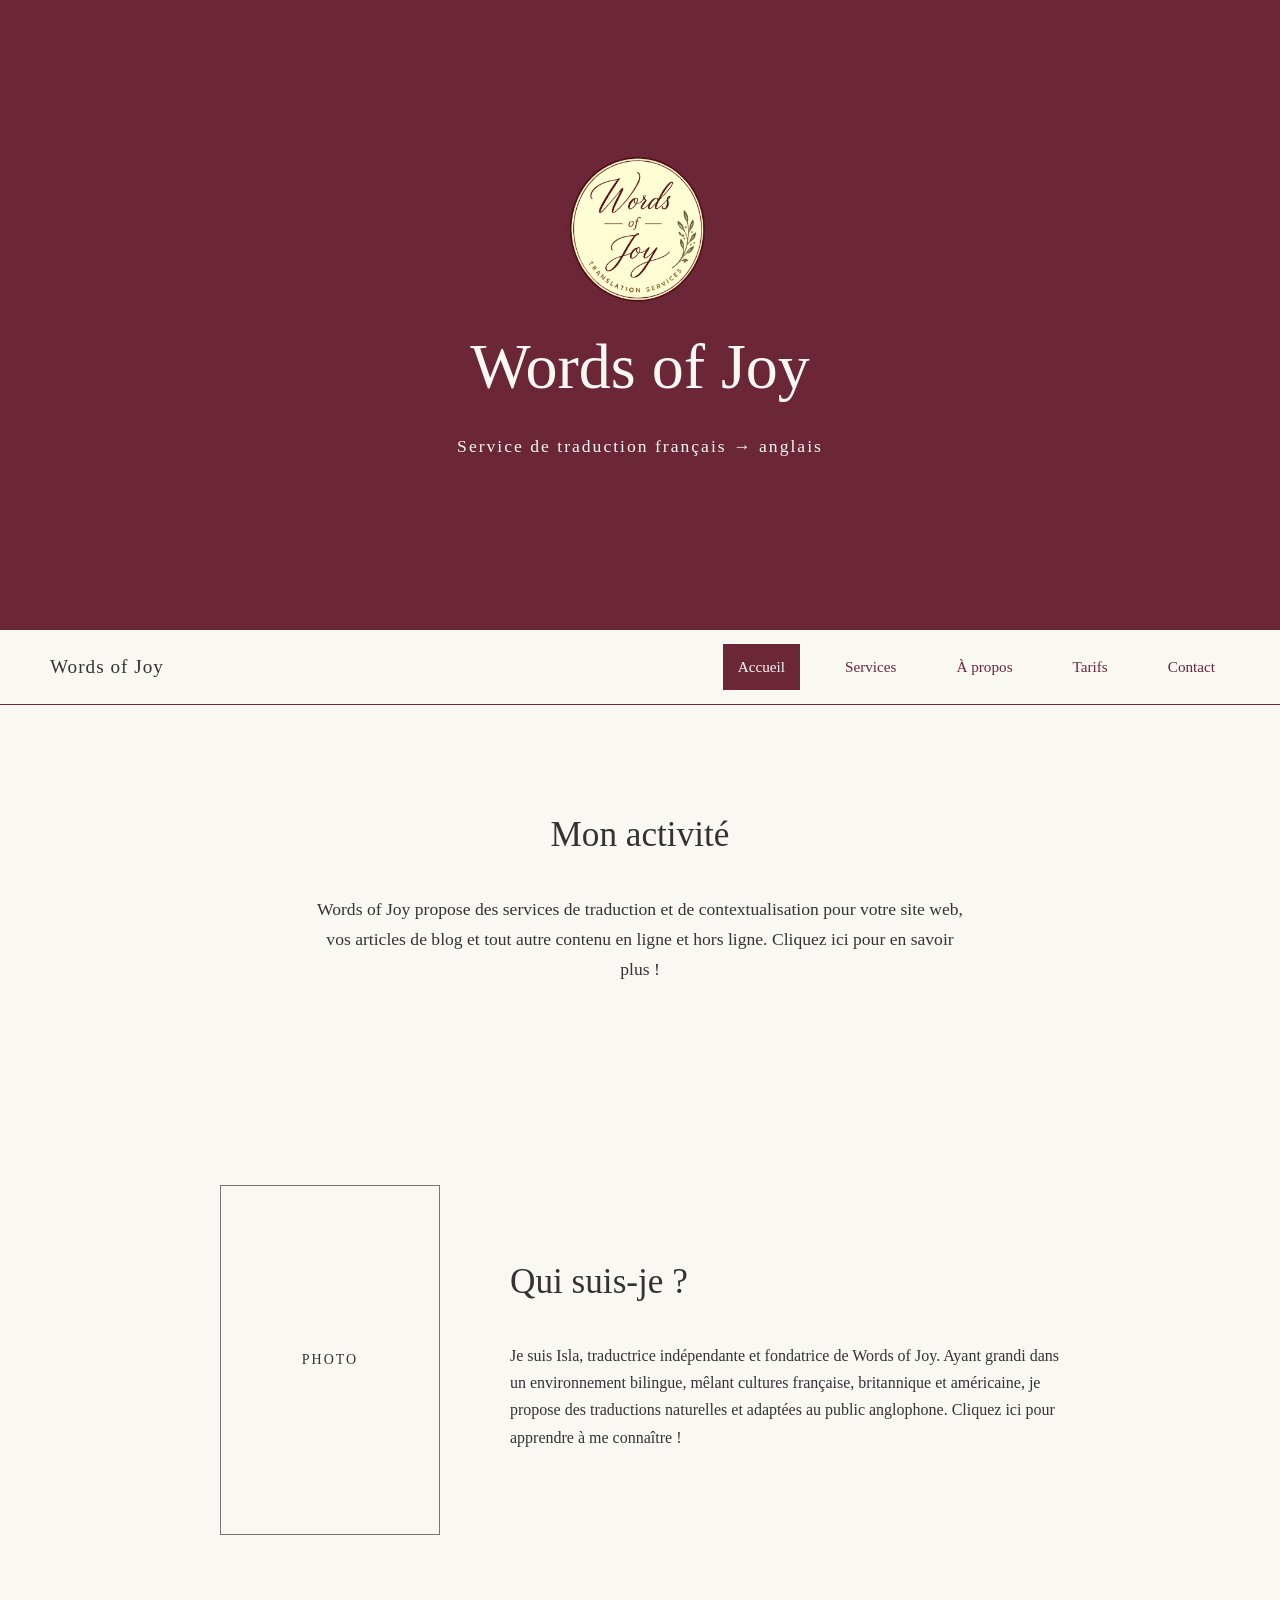
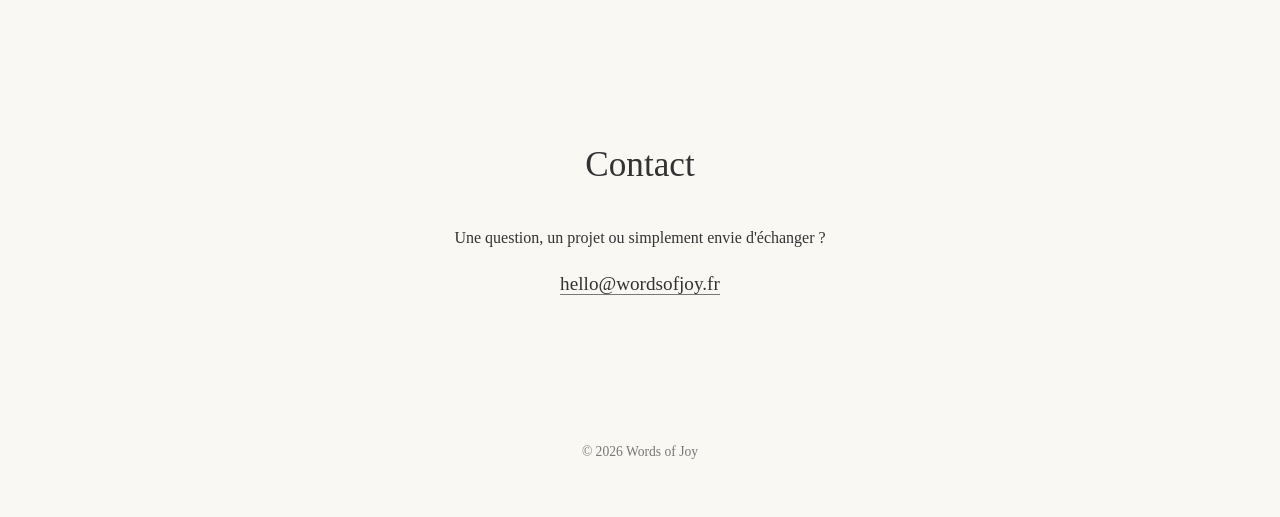
<file: index.html>
<!DOCTYPE html>
<html lang="fr">
<head>
    <meta charset="UTF-8">
    <meta name="viewport" content="width=device-width, initial-scale=1.0">
    <meta name="description" content="Traductrice indépendante anglais-français, je propose des traductions naturelles et soignées pour sites web, contenus touristiques et articles.">

    <title>Words of Joy — Traduction anglais-français</title>

    <link rel="stylesheet" href="style.css">
</head>

<body>

    <!-- En-tête -->
    <header>
        <div class="logo">
            <img src="images/logo.png" alt="Logo Words of Joy">
        </div>

        <h1>Words of Joy</h1>

        <p>Service de traduction français → anglais</p>
    </header>

    <!--Navigation-->
    <nav>
    <a href="index.html" class="nav-logo">Words of Joy</a>

    <div class="nav-links">
        <a href="index.html" class="active">Accueil</a>
        <a href="services.html">Services</a>
        <a href="a-propos.html">À propos</a>
        <!-- <a href="realisations.html">Réalisations</a>-->
        <a href="tarifs.html">Tarifs</a>
        <a href="contact.html">Contact</a>
    </div>
</nav>

    <!-- Présentation de l'activité -->
    <section id="activite">
        <h2>Mon activité</h2>

        <p>
            Words of Joy propose des services de traduction et de 
            contextualisation pour votre site web, vos articles de
            blog et tout autre contenu en ligne et hors ligne.
            Cliquez ici pour en savoir plus !
        </p>
    </section>


    <!-- Présentation personnelle -->
    <section id="a-propos">

        <div class="photo">
            PHOTO
        </div>

        <div class="presentation">
            <h2>Qui suis-je ?</h2>

            <p>
                Je suis Isla, traductrice indépendante et fondatrice
                de Words of Joy. Ayant grandi dans un environnement 
                bilingue, mêlant cultures française, britannique et 
                américaine, je propose des traductions naturelles et 
                adaptées au public anglophone.
                Cliquez ici pour apprendre à me connaître !
            </p>
        </div>

    </section>


    <!-- Contact -->
    <section id="contact">
        <h2>Contact</h2>

        <p>
            Une question, un projet ou simplement envie d'échanger ?
        </p>

        <a href="mailto:hello@wordsofjoy.fr">
            hello@wordsofjoy.fr
        </a>
    </section>


    <!-- Pied de page -->
    <footer>
        <p>© 2026 Words of Joy</p>
    </footer>

</body>
</html>
</file>
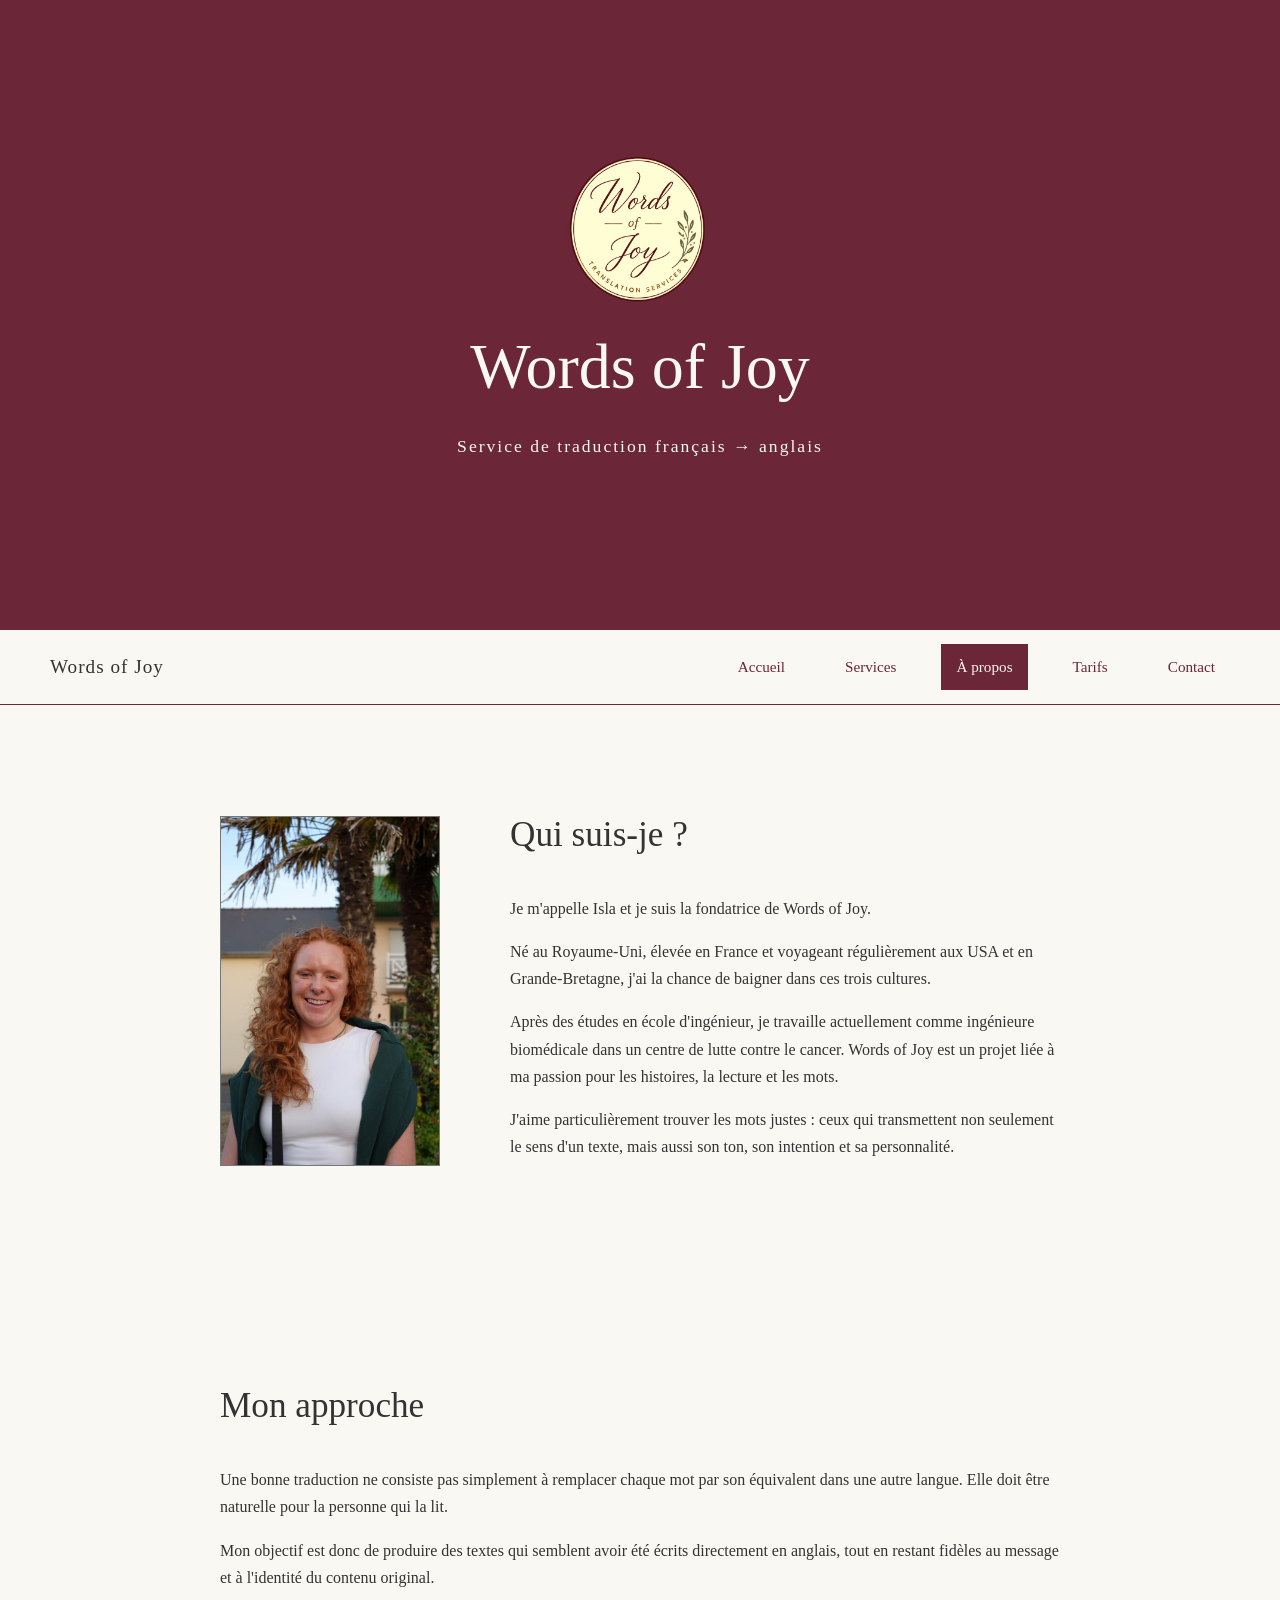
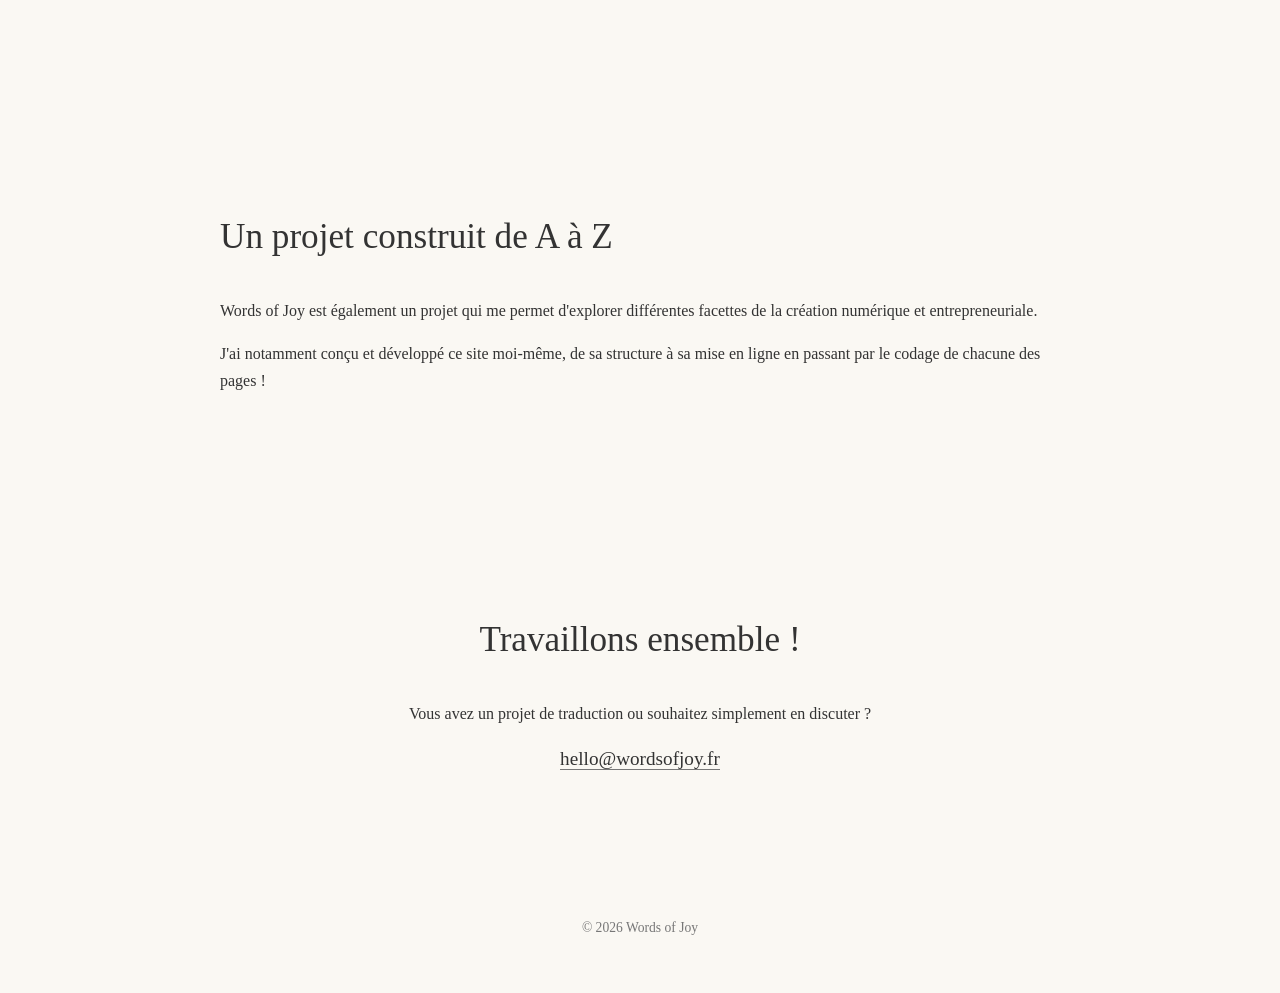
<file: a-propos.html>
<!DOCTYPE html>
<html lang="fr">
<head>
    <meta charset="UTF-8">
    <meta name="viewport" content="width=device-width, initial-scale=1.0">
    <meta name="description" content="Traductrice indépendante anglais-français, je propose des traductions naturelles et soignées pour sites web, contenus touristiques et articles.">

    <title>À propos — Words of Joy</title>

    <link rel="stylesheet" href="style.css">
</head>

<body>

    <header>
        <div class="logo">
            <img src="images/logo.png" alt="Logo Words of Joy">
        </div>

        <h1>Words of Joy</h1>

        <p>Service de traduction français → anglais</p>
    </header>

    <nav>
    <a href="index.html" class="nav-logo">Words of Joy</a>

    <div class="nav-links">
        <a href="index.html">Accueil</a>
        <a href="services.html">Services</a>
        <a href="a-propos.html" class="active">À propos</a>
        <!-- <a href="realisations.html">Réalisations</a>-->
        <a href="tarifs.html">Tarifs</a>
        <a href="contact.html">Contact</a>
    </div>
</nav>

    <main>

        <section id="a-propos">

            <div class="photo">
                <img src="images/ma-photo.jpeg"
                     alt="Portrait de la fondatrice de Words of Joy">
            </div>

            <div class="presentation">

                <h2>Qui suis-je ?</h2>

                <p>
                    Je m'appelle Isla et je suis la fondatrice de
                    Words of Joy.
                </p>

                <p>
                    Né au Royaume-Uni, élevée en France et voyageant 
                    régulièrement aux USA et en Grande-Bretagne, j'ai 
                    la chance de baigner dans ces trois cultures.
                </p>

                <p>
                    Après des études en école d'ingénieur, je travaille 
                    actuellement comme ingénieure biomédicale dans un 
                    centre de lutte contre le cancer. Words of Joy est
                    un projet liée à ma passion pour les histoires, la 
                    lecture et les mots.
                </p>

                <p>
                    J'aime particulièrement trouver les mots justes :
                    ceux qui transmettent non seulement le sens d'un
                    texte, mais aussi son ton, son intention et sa
                    personnalité.
                </p>

            </div>

        </section>


        <section>

            <h2>Mon approche</h2>

            <p>
                Une bonne traduction ne consiste pas simplement à
                remplacer chaque mot par son équivalent dans une autre
                langue. Elle doit être naturelle pour la personne qui
                la lit.
            </p>

            <p>
                Mon objectif est donc de produire des textes qui
                semblent avoir été écrits directement en anglais,
                tout en restant fidèles au message et à l'identité
                du contenu original.
            </p>

        </section>


        <section>

            <h2>Un projet construit de A à Z</h2>

            <p>
                Words of Joy est également un projet qui me permet
                d'explorer différentes facettes de la création
                numérique et entrepreneuriale.
            </p>

            <p>
                J'ai notamment conçu et développé ce site moi-même,
                de sa structure à sa mise en ligne en passant par 
                le codage de chacune des pages ! 
            </p>

        </section>


        <section id="contact">

            <h2>Travaillons ensemble !</h2>

            <p>
                Vous avez un projet de traduction ou souhaitez
                simplement en discuter ?
            </p>

            <a href="mailto:hello@wordsofjoy.fr">
                hello@wordsofjoy.fr
            </a>

        </section>

    </main>


    <footer>
        <p>© 2026 Words of Joy</p>
    </footer>

</body>
</html>
</file>
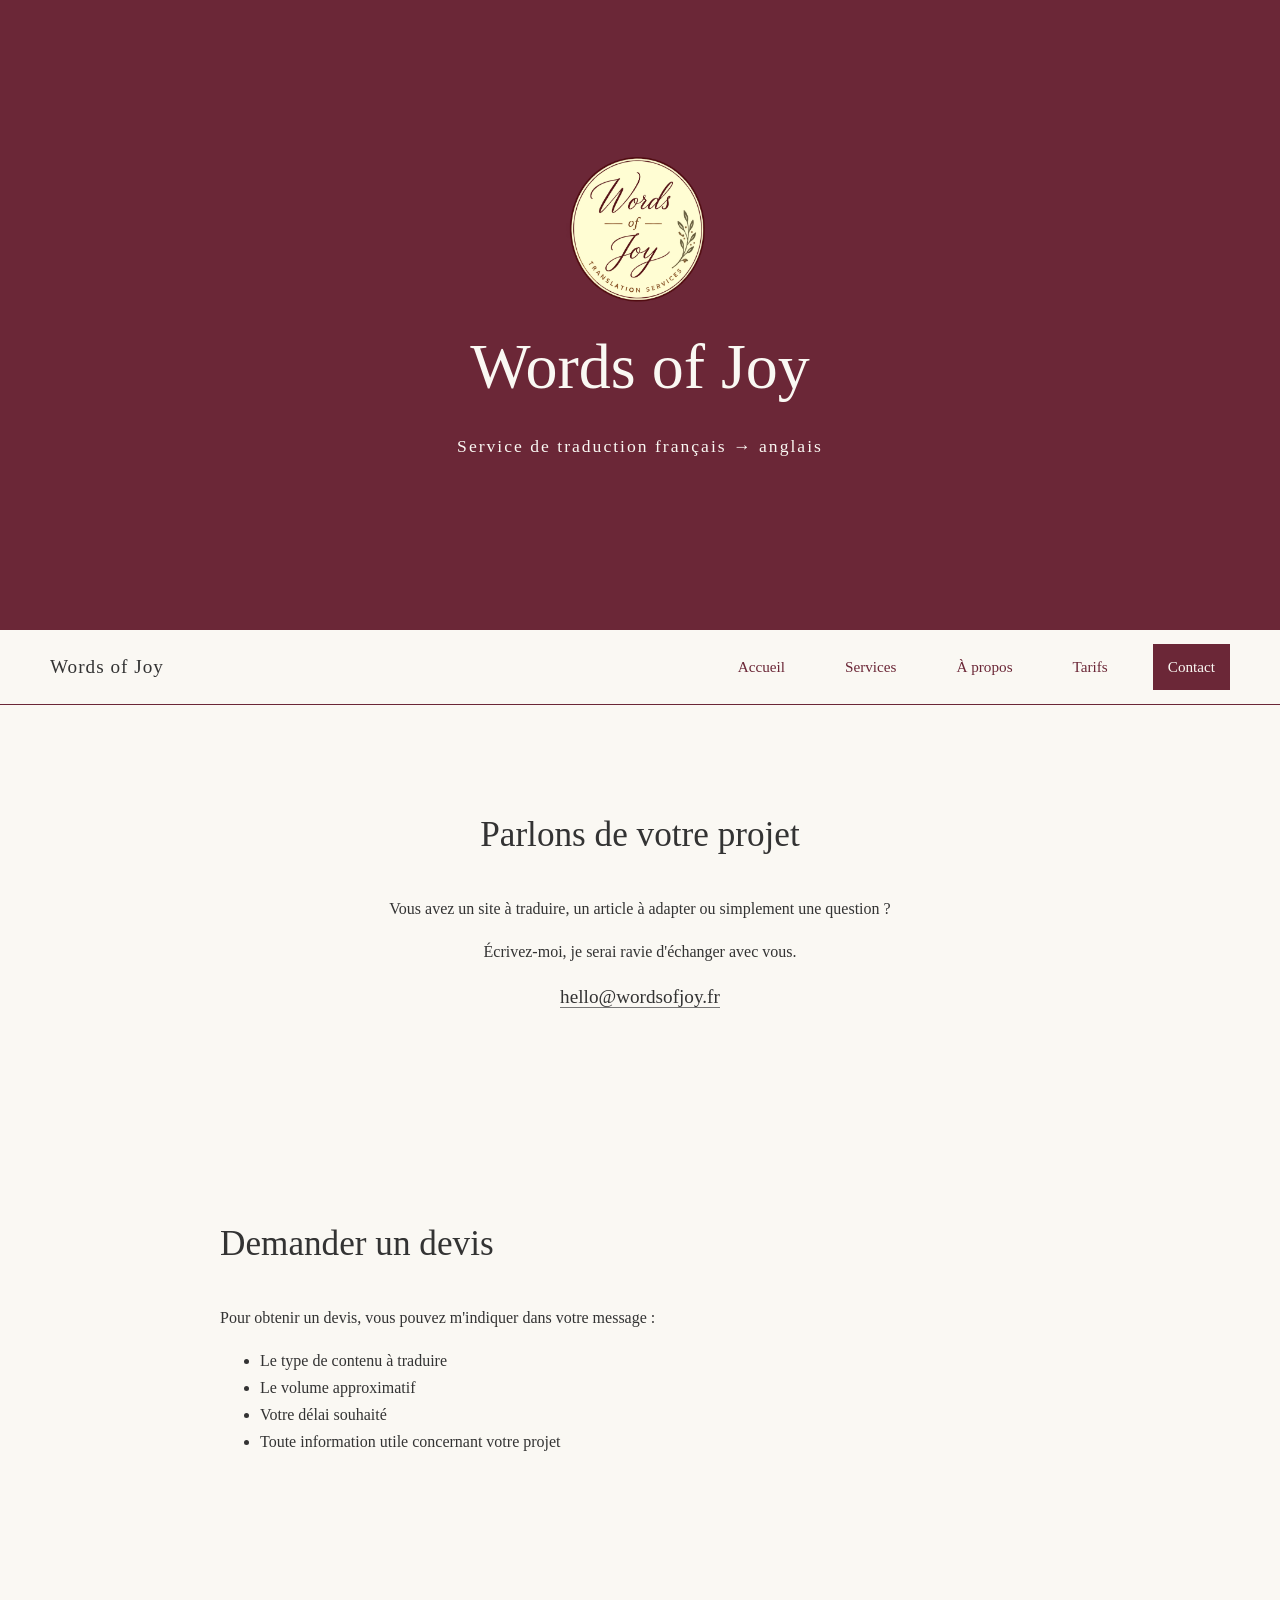
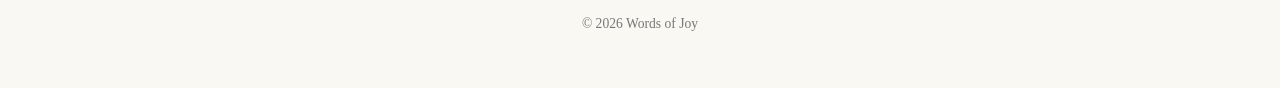
<file: contact.html>
<!DOCTYPE html>
<html lang="fr">
<head>
    <meta charset="UTF-8">
    <meta name="viewport" content="width=device-width, initial-scale=1.0">
    <meta name="description" content="Traductrice indépendante anglais-français, je propose des traductions naturelles et soignées pour sites web, contenus touristiques et articles.">

    <title>Contact — Words of Joy</title>

    <link rel="stylesheet" href="style.css">
</head>

<body>

    <header>
        <div class="logo">
            <img src="images/logo.png" alt="Logo Words of Joy">
        </div>

        <h1>Words of Joy</h1>

        <p>Service de traduction français → anglais</p>
    </header>

    <nav>
    <a href="index.html" class="nav-logo">Words of Joy</a>

    <div class="nav-links">
        <a href="index.html">Accueil</a>
        <a href="services.html">Services</a>
        <a href="a-propos.html">À propos</a>
        <!-- <a href="realisations.html">Réalisations</a>-->
        <a href="tarifs.html">Tarifs</a>
        <a href="contact.html" class="active">Contact</a>
    </div>
</nav>

    <main>

        <section id="contact">

            <h2>Parlons de votre projet</h2>

            <p>
                Vous avez un site à traduire, un article à adapter
                ou simplement une question ?
            </p>

            <p>
                Écrivez-moi, je serai ravie d'échanger avec vous.
            </p>

            <a href="mailto:hello@wordsofjoy.fr">
                hello@wordsofjoy.fr
            </a>

        </section>


        <section>

            <h2>Demander un devis</h2>

            <p>
                Pour obtenir un devis, vous pouvez m'indiquer dans
                votre message :
            </p>

            <ul>
                <li>Le type de contenu à traduire</li>
                <li>Le volume approximatif</li>
                <li>Votre délai souhaité</li>
                <li>Toute information utile concernant votre projet</li>
            </ul>

        </section>

    </main>


    <footer>
        <p>© 2026 Words of Joy</p>
    </footer>

</body>
</html>
</file>
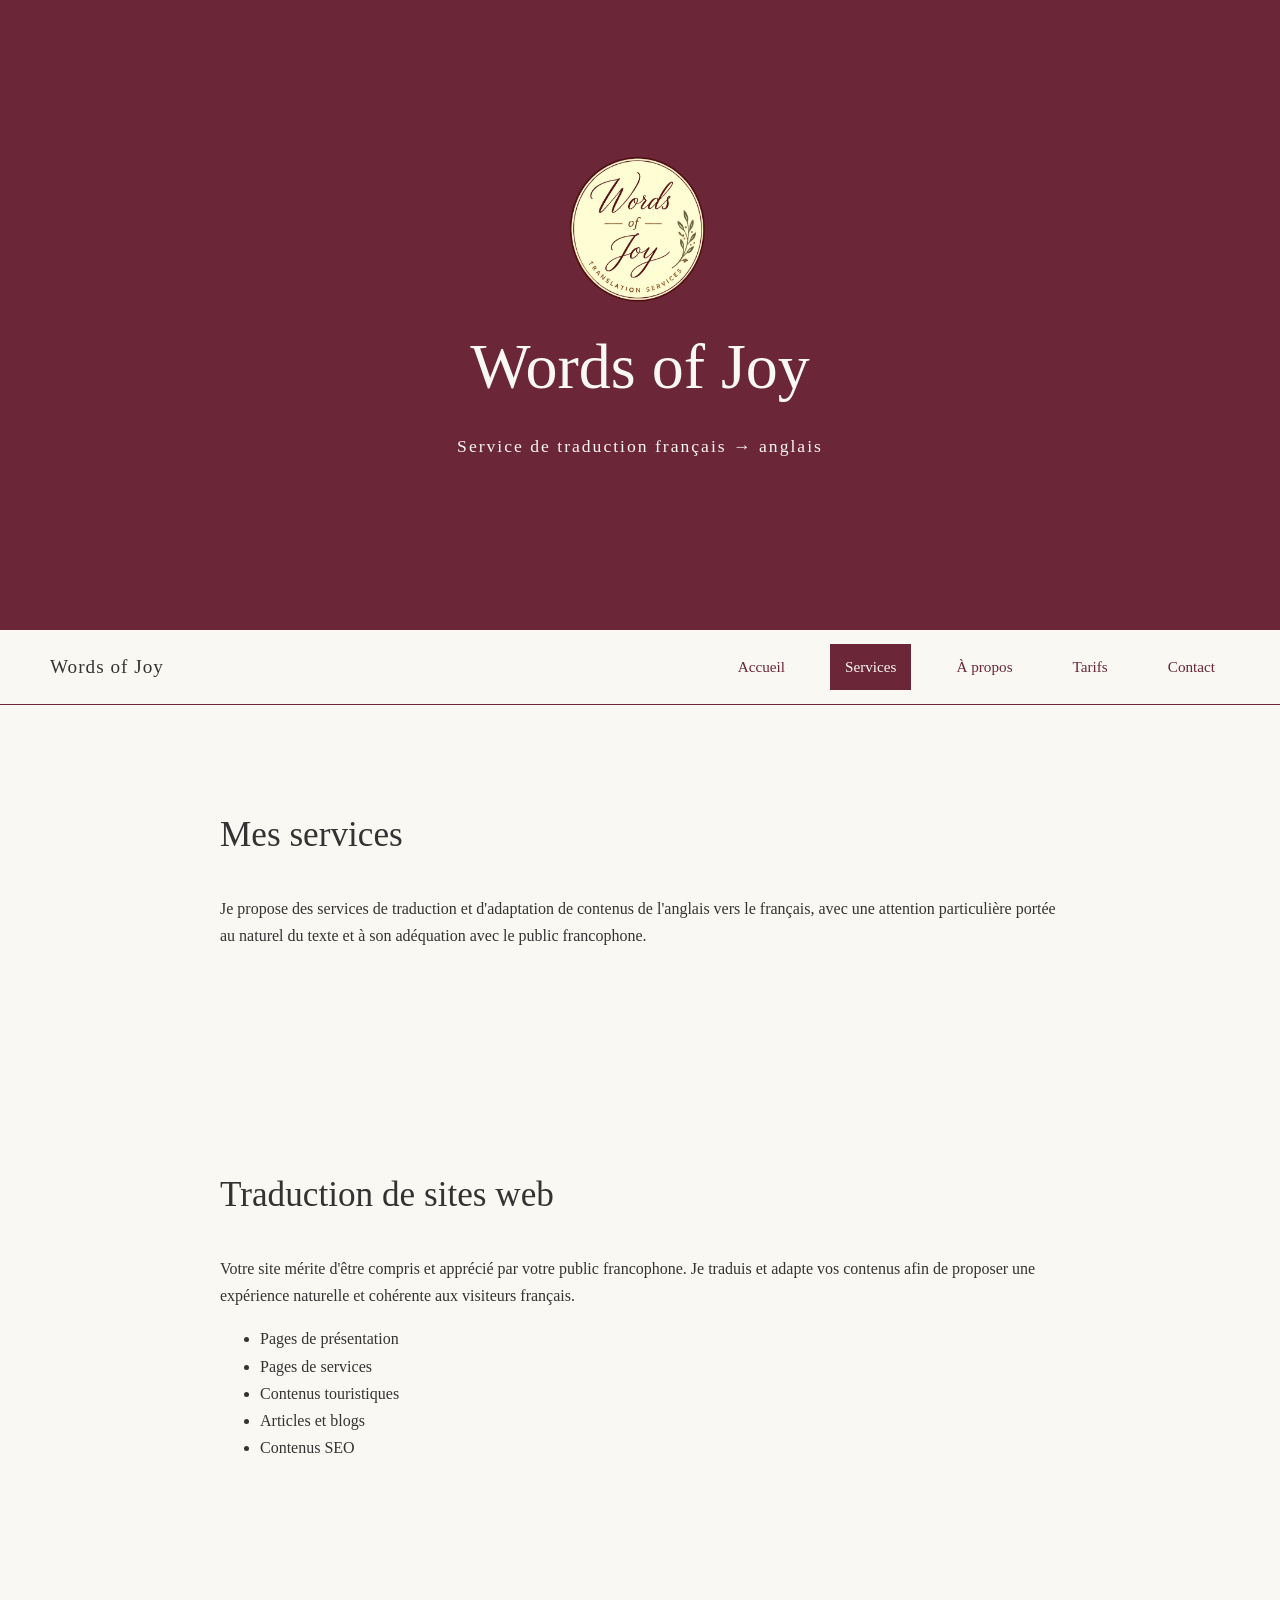
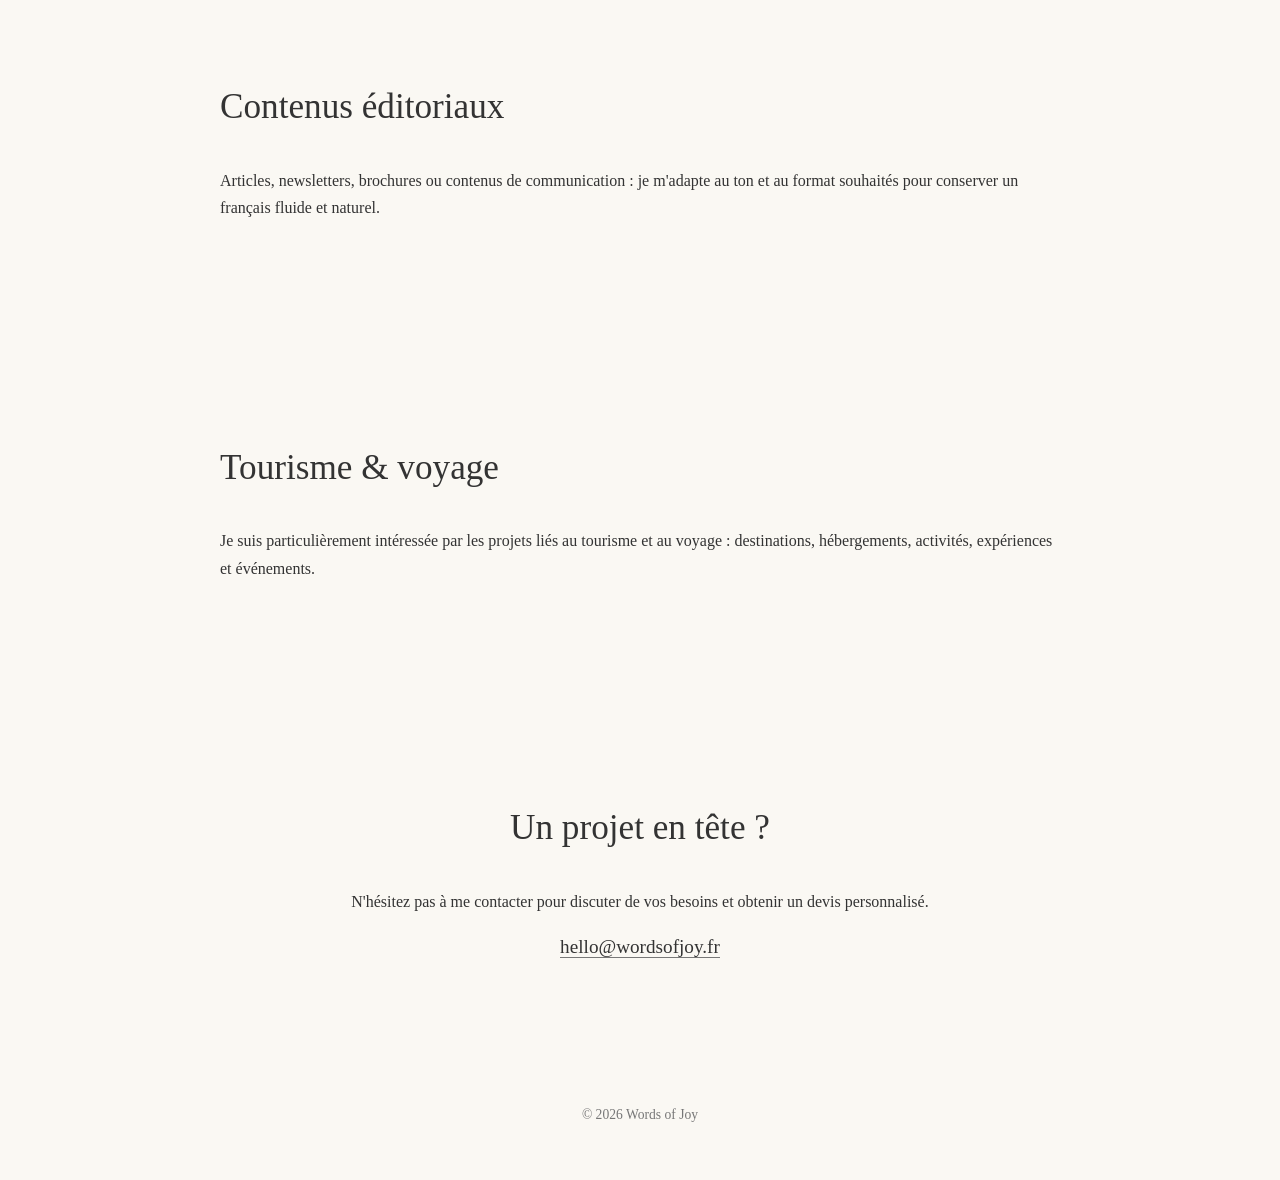
<file: services.html>
<!DOCTYPE html>
<html lang="fr">
<head>
    <meta charset="UTF-8">
    <meta name="viewport" content="width=device-width, initial-scale=1.0">
    <meta name="description" content="Traductrice indépendante anglais-français, je propose des traductions naturelles et soignées pour sites web, contenus touristiques et articles.">

    <title>Services — Words of Joy</title>

    <link rel="stylesheet" href="style.css">
</head>

<body>

    <header>
        <div class="logo">
            <img src="images/logo.png" alt="Logo Words of Joy">
        </div>

        <h1>Words of Joy</h1>

        <p>Service de traduction français → anglais</p>
    </header>

    <nav>
    <a href="index.html" class="nav-logo">Words of Joy</a>

    <div class="nav-links">
        <a href="index.html">Accueil</a>
        <a href="services.html" class="active">Services</a>
        <a href="a-propos.html">À propos</a>
        <!-- <a href="realisations.html">Réalisations</a>-->
        <a href="tarifs.html">Tarifs</a>
        <a href="contact.html">Contact</a>
    </div>
</nav>

    <main>

        <section>
            <h2>Mes services</h2>

            <p>
                Je propose des services de traduction et d'adaptation
                de contenus de l'anglais vers le français, avec une
                attention particulière portée au naturel du texte et
                à son adéquation avec le public francophone.
            </p>
        </section>


        <section>

            <h2>Traduction de sites web</h2>

            <p>
                Votre site mérite d'être compris et apprécié par votre
                public francophone. Je traduis et adapte vos contenus
                afin de proposer une expérience naturelle et cohérente
                aux visiteurs français.
            </p>

            <ul>
                <li>Pages de présentation</li>
                <li>Pages de services</li>
                <li>Contenus touristiques</li>
                <li>Articles et blogs</li>
                <li>Contenus SEO</li>
            </ul>

        </section>


        <section>

            <h2>Contenus éditoriaux</h2>

            <p>
                Articles, newsletters, brochures ou contenus de
                communication : je m'adapte au ton et au format
                souhaités pour conserver un français fluide et naturel.
            </p>

        </section>


        <section>

            <h2>Tourisme & voyage</h2>

            <p>
                Je suis particulièrement intéressée par les projets
                liés au tourisme et au voyage : destinations,
                hébergements, activités, expériences et événements.
            </p>

        </section>


        <section id="contact">

            <h2>Un projet en tête ?</h2>

            <p>
                N'hésitez pas à me contacter pour discuter de vos besoins
                et obtenir un devis personnalisé.
            </p>

            <a href="mailto:hello@wordsofjoy.fr">
                hello@wordsofjoy.fr
            </a>

        </section>

    </main>


    <footer>
        <p>© 2026 Words of Joy</p>
    </footer>

</body>
</html>
</file>
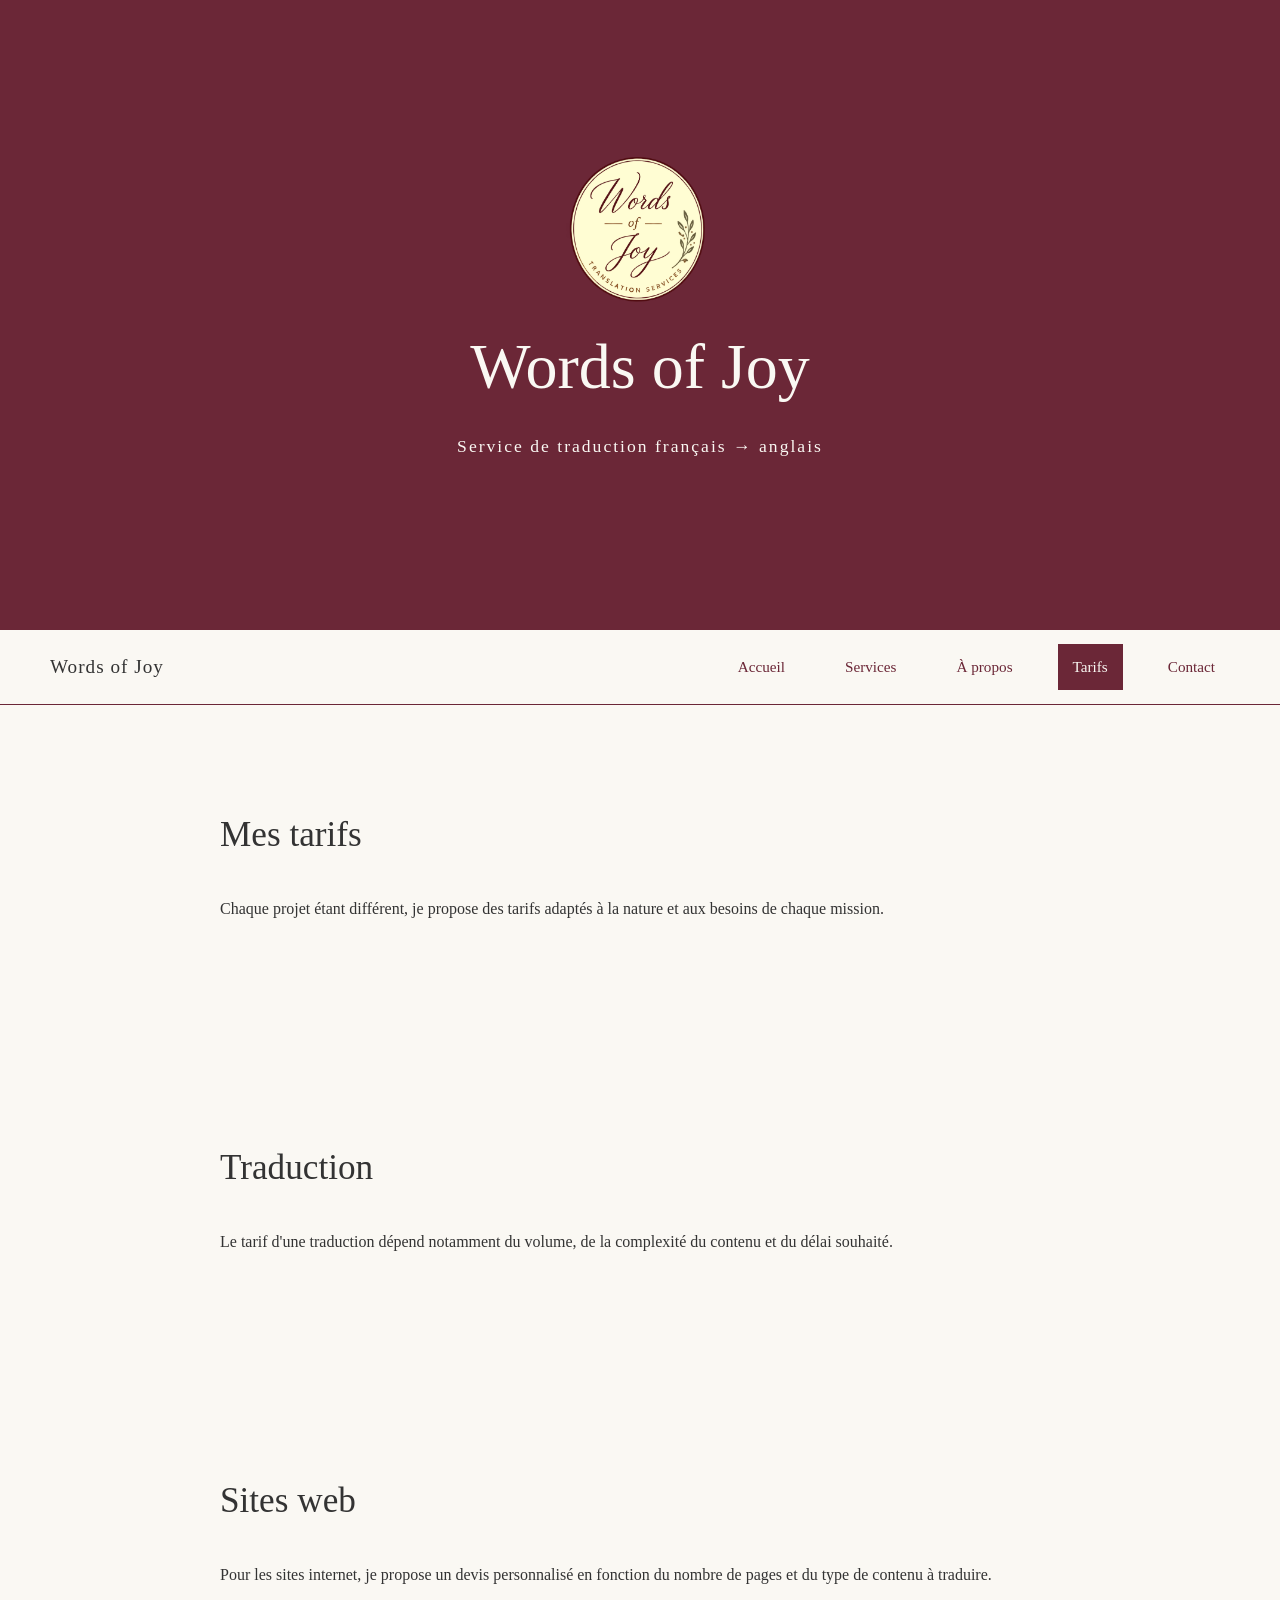
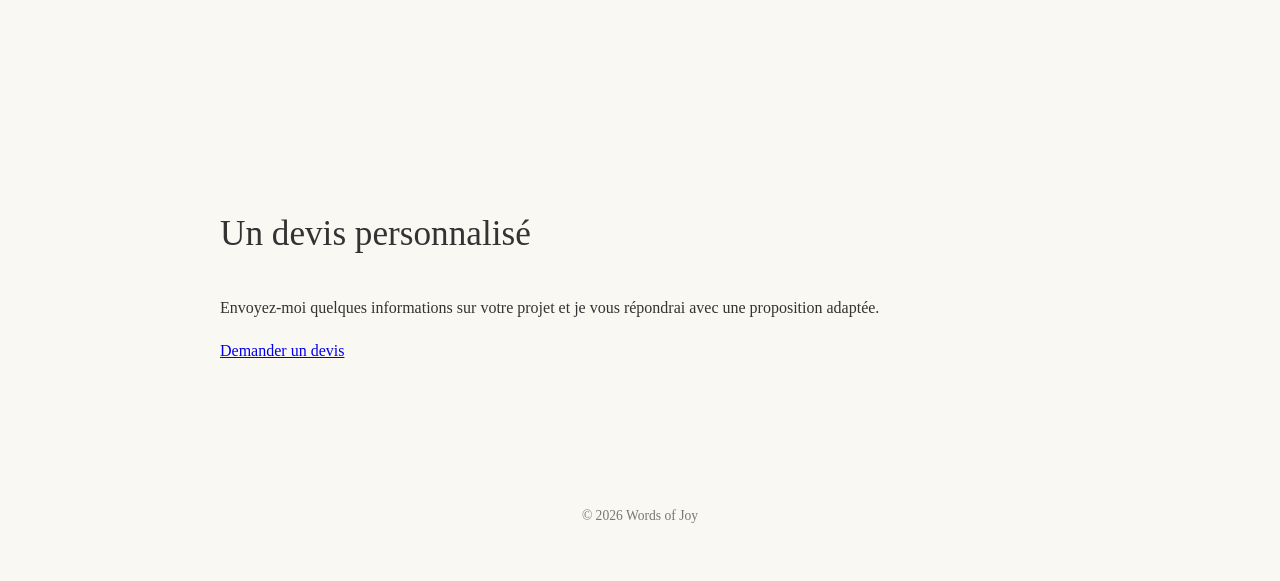
<file: tarifs.html>
<!DOCTYPE html>
<html lang="fr">
<head>
    <meta charset="UTF-8">
    <meta name="viewport" content="width=device-width, initial-scale=1.0">
    <meta name="description" content="Traductrice indépendante anglais-français, je propose des traductions naturelles et soignées pour sites web, contenus touristiques et articles.">

    <title>Tarifs — Words of Joy</title>

    <link rel="stylesheet" href="style.css">
</head>

<body>

    <header>
        <div class="logo">
            <img src="images/logo.png" alt="Logo Words of Joy">
        </div>

        <h1>Words of Joy</h1>

        <p>Service de traduction français → anglais</p>
    </header>

    <nav>
    <a href="index.html" class="nav-logo">Words of Joy</a>

    <div class="nav-links">
        <a href="index.html">Accueil</a>
        <a href="services.html">Services</a>
        <a href="a-propos.html">À propos</a>
        <!-- <a href="realisations.html">Réalisations</a>-->
        <a href="tarifs.html" class="active">Tarifs</a>
        <a href="contact.html">Contact</a>
    </div>
</nav>

    <main>

        <section>

            <h2>Mes tarifs</h2>

            <p>
                Chaque projet étant différent, je propose des tarifs
                adaptés à la nature et aux besoins de chaque mission.
            </p>

        </section>


        <section>

            <h2>Traduction</h2>

            <p>
                Le tarif d'une traduction dépend notamment du volume,
                de la complexité du contenu et du délai souhaité.
            </p>

        </section>


        <section>

            <h2>Sites web</h2>

            <p>
                Pour les sites internet, je propose un devis personnalisé
                en fonction du nombre de pages et du type de contenu
                à traduire.
            </p>

        </section>


        <section>

            <h2>Un devis personnalisé</h2>

            <p>
                Envoyez-moi quelques informations sur votre projet et
                je vous répondrai avec une proposition adaptée.
            </p>

            <a href="mailto:hello@wordsofjoy.fr">
                Demander un devis
            </a>

        </section>

    </main>


    <footer>
        <p>© 2026 Words of Joy</p>
    </footer>

</body>
</html>
</file>
<file: style.css>
/* ==============================
   RÉGLAGES GÉNÉRAUX
   ============================== */

* {
    box-sizing: border-box;
}

body {
    margin: 0;
    font-family: Georgia, "Times New Roman", serif;
    color: #333333;
    background-color: #faf8f3;
    line-height: 1.7;
}

h1,
h2,
p {
    margin-top: 0;
}

h1,
h2 {
    font-weight: normal;
}


/* ==============================
   EN-TÊTE
   ============================== */

header {
    min-height: 70vh;
    display: flex;
    flex-direction: column;
    justify-content: center;
    align-items: center;
    text-align: center;
    padding: 60px 20px;

    background-color: #6B2737;
    color: #FAF8F3;
}

/*.logo {
    width: 180px;
    height: 180px;
    border: 1px solid #FAF8F3;
    border-radius: 50%;
    
    display: flex;
    align-items: center;
    justify-content: center;

    margin-bottom: 35px;
    font-size: 14px;
    letter-spacing: 2px;
}*/

.logo img {
    width: 30%;
    height: 30%;
    object-fit: contain;
}

header h1 {
    font-size: 4rem;
    margin-bottom: 10px;
}

header p {
    font-size: 1.1rem;
    letter-spacing: 2px;
}


/* ==============================
   SECTIONS
   ============================== */

section {
    max-width: 900px;
    margin: 0 auto;
    padding: 100px 30px;
}

section h2 {
    font-size: 2.2rem;
    margin-bottom: 30px;
}


/* ==============================
   ACTIVITÉ
   ============================== */

#activite {
    text-align: center;
}

#activite p {
    max-width: 650px;
    margin: 0 auto;
    font-size: 1.1rem;
}


/* ==============================
   À PROPOS
   ============================== */

#a-propos {
    display: flex;
    align-items: center;
    gap: 70px;
}

.photo {
    flex: 0 0 220px;
    height: 350px;

    border: 1px solid #777777;

    display: flex;
    align-items: center;
    justify-content: center;

    font-size: 14px;
    letter-spacing: 2px;
}

.photo img {
    width: 100%;
    height: 100%;
    object-fit: cover;
}

.presentation {
    flex: 1;
}


/* ==============================
   CONTACT
   ============================== */

#contact {
    text-align: center;
}

#contact a {
    color: #333333;
    font-size: 1.2rem;
    text-decoration: none;
    border-bottom: 1px solid #777777;
}

#contact a:hover {
    opacity: 0.6;
}


/* ==============================
   PIED DE PAGE
   ============================== */

footer {
    text-align: center;
    padding: 40px 20px;
    font-size: 0.85rem;
    color: #777777;
}

/* ==============================
   NAVIGATION
   ============================== */

nav {
    height: 75px;
    padding: 0 50px;

    display: flex;
    align-items: center;
    justify-content: space-between;

    background-color: #faf8f3;

    position: sticky;
    top: 0;
    z-index: 1000;

    border-bottom: 1px solid #6B2737;
}

.nav-logo {
    color: #333333;
    text-decoration: none;
    font-size: 1.2rem;
    letter-spacing: 1px;
}

.nav-links {
    display: flex;
    gap: 30px;
}

.nav-links a {
    color: #6B2737;
    text-decoration: none;
    font-size: 0.95rem;
    padding: 10px 15px;
}

.nav-links a:hover {
    opacity: 0.6;
}

.nav-links a.active {
    background-color: #6B2737;
    color: #FAF8F3;
}

.nav-links a.active:hover {
    opacity: 1;
}

/* ==============================
   VERSION MOBILE
   ============================== */

@media (max-width: 700px) {

    header {
        min-height: 80vh;
    }

    header h1 {
        font-size: 2.8rem;
    }

    #a-propos {
        flex-direction: column;
        text-align: center;
    }

    .photo {
        width: 250px;
        flex-basis: 320px;
    }

    section {
        padding: 70px 25px;
    }
    nav {
    height: auto;
    padding: 20px;
    flex-direction: column;
    gap: 15px;
}

.nav-links {
    gap: 15px;
    flex-wrap: wrap;
    justify-content: center;
}
}
</file>
